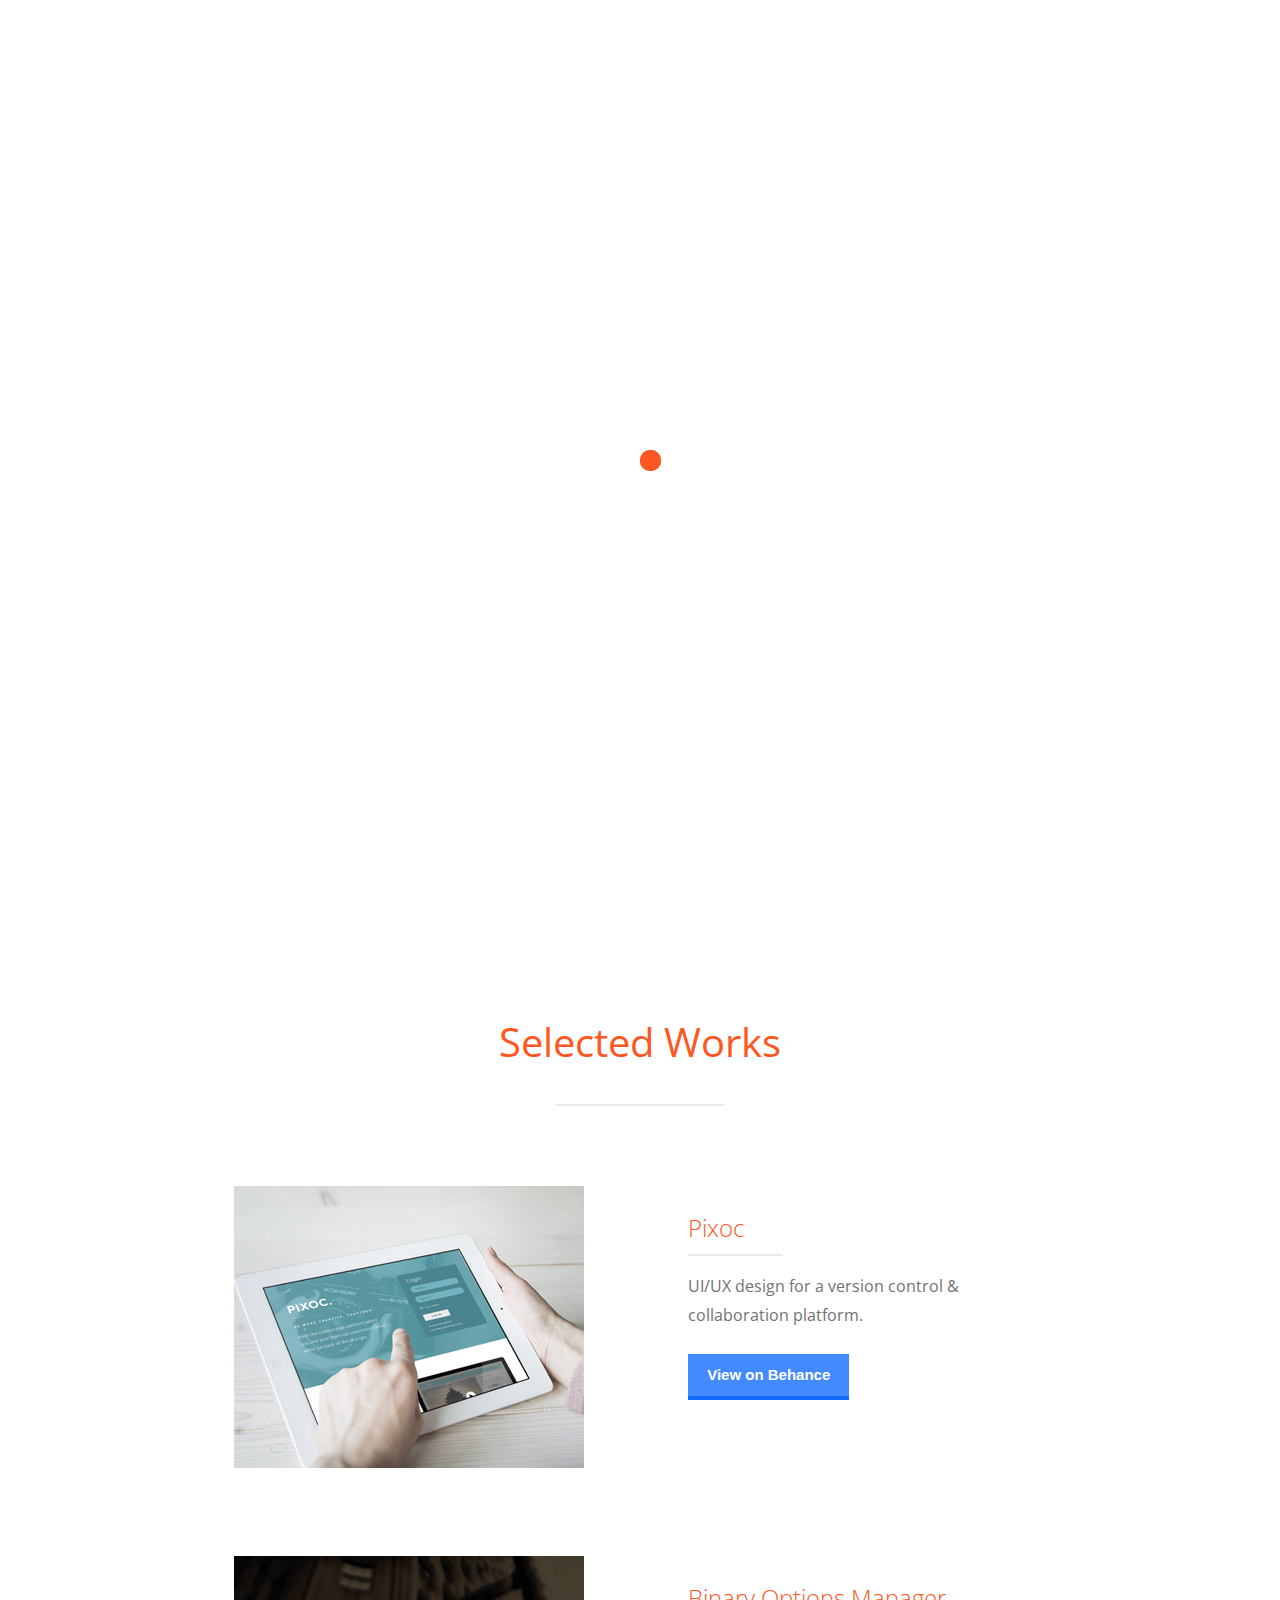
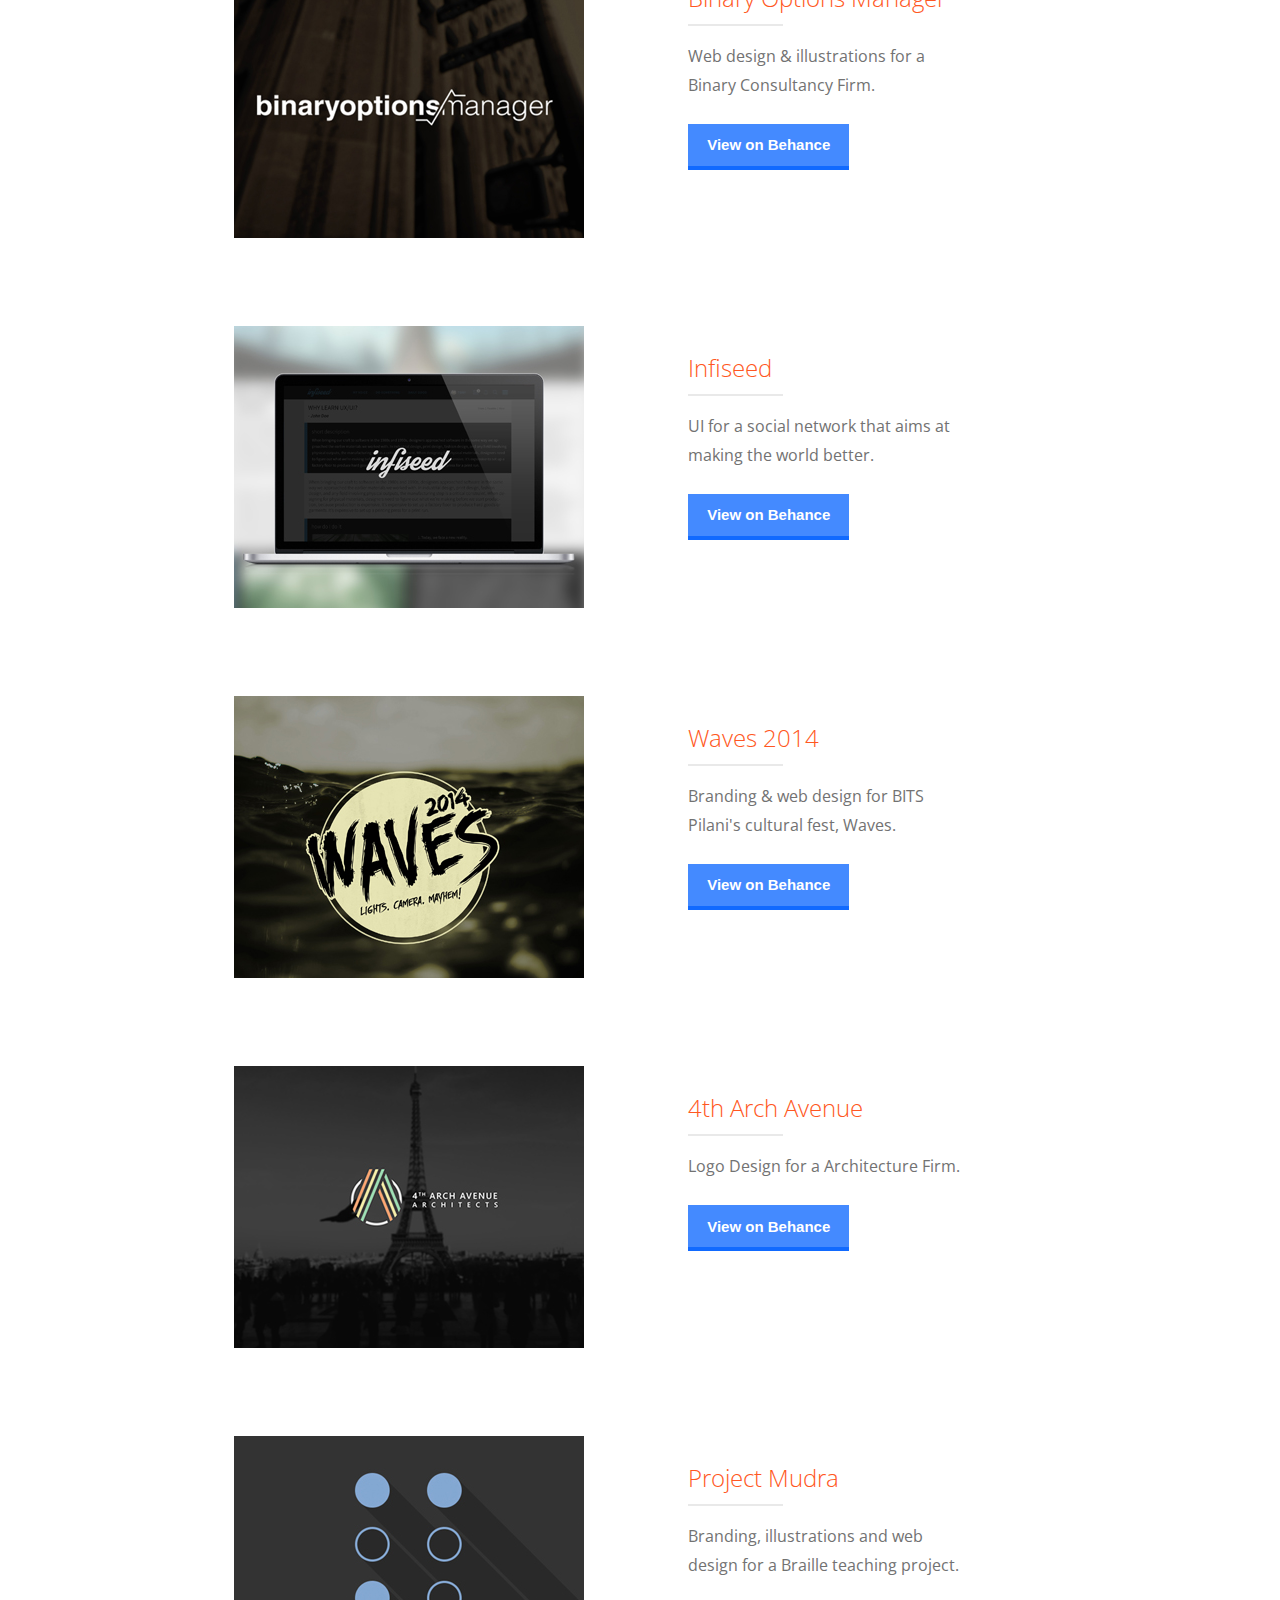
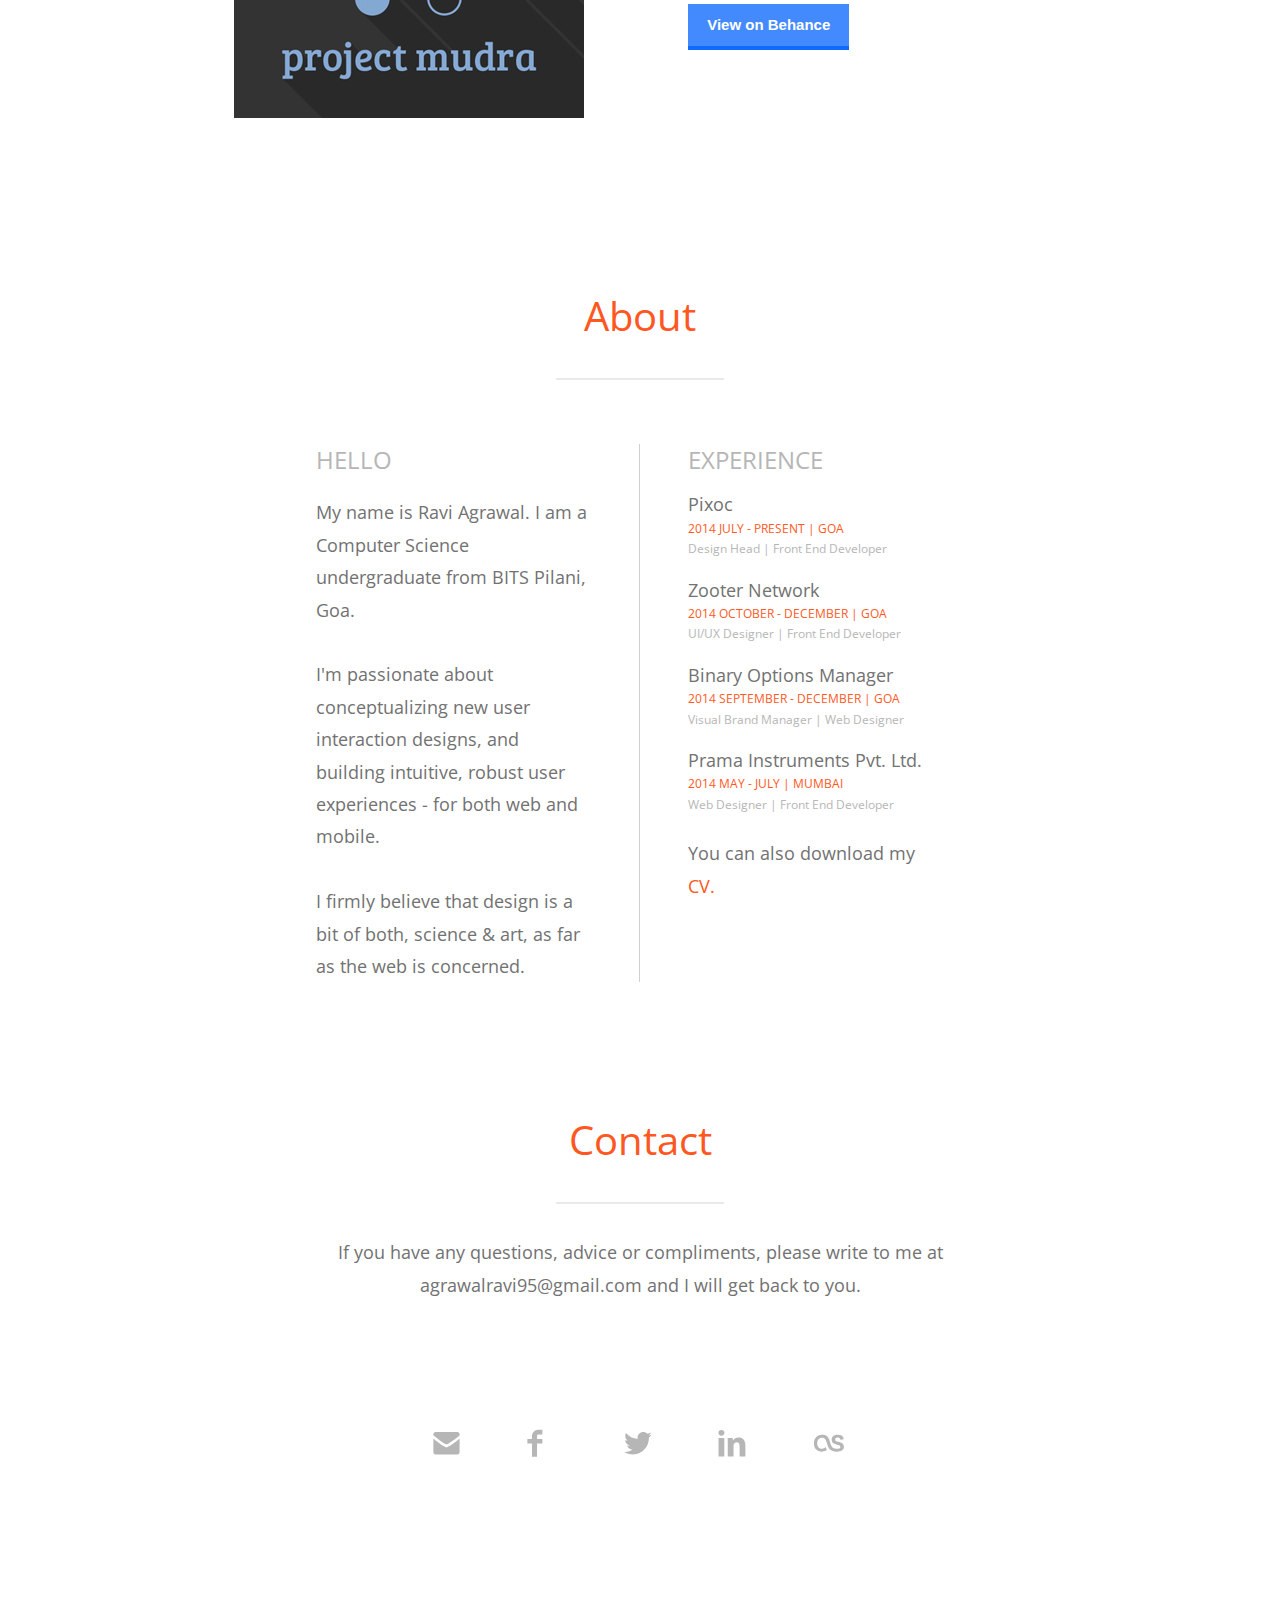
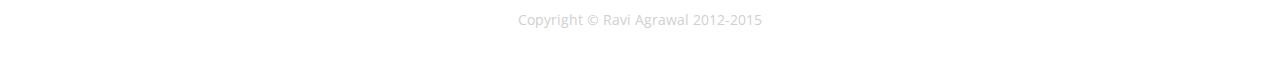
<file: index.html>
<!DOCTYPE html>
<!--[if lt IE 7]> <html class="no-js lt-ie9 lt-ie8 lt-ie7" lang="en"> <![endif]--><!--[if IE 7]>    <html class="no-js lt-ie9 lt-ie8" lang="en"> <![endif]--><!--[if IE 8]>    <html class="no-js lt-ie9" lang="en"> <![endif]--><!--[if gt IE 8]><!--> <html class="no-js" lang="en"> <!--<![endif]--><html lang="en" class="no-js"><head><meta charset="utf-8" /><title>Ravi Agrawal - UI/UX Design Portfolio</title><meta name="description" content="Ravi is a UI/UX designer &amp; Front End Developer based in Delhi, India. He specializes in User Research, Information Architecture and Interaction Design for mobile and the web." /><meta name="keywords" content="Design, Development, Front End, UI, UX, User Interface, User Experience, Web, Mobile, Designer, Developer" /><meta name="author" content="Ravi Agrawal" /><meta name="Copyright" content="Ravi Agrawal" /><meta name="viewport" content="width=device-width,initial-scale=1,maximum-scale=1" /><meta name="HandheldFriendly" content="True" /><meta name="MobileOptimized" content="320" /><meta http-equiv="cleartype" content="on" /><meta name="apple-mobile-web-app-capable" content="yes" /><meta name="apple-mobile-web-app-status-bar-style" content="white" /><meta name="apple-mobile-web-app-title" content="Ravi Agrawal" /><meta property="og:image" content="http://agrawalravi.com/img/ravi-agrawal.jpg" /><meta property="og:url" content="http://agrawalravi.com" /><meta property="og:site_name" content="Design and development portfolio of Ravi Agrawal" /><meta property="og:type" content="website" /><script>document.cookie='resolution='+Math.max(screen.width,screen.height)+("devicePixelRatio" in window ? ","+devicePixelRatio : ",1")+'; path=/';</script><!--/CSS
--><link rel="stylesheet" href="css/style.min.css" /><!--/Favicons
--><link rel="apple-touch-icon" sizes="57x57" href="/apple-touch-icon-57x57.png" /><link rel="apple-touch-icon" sizes="60x60" href="/apple-touch-icon-60x60.png" /><link rel="apple-touch-icon" sizes="72x72" href="/apple-touch-icon-72x72.png" /><link rel="apple-touch-icon" sizes="76x76" href="/apple-touch-icon-76x76.png" /><link rel="apple-touch-icon" sizes="114x114" href="/apple-touch-icon-114x114.png" /><link rel="apple-touch-icon" sizes="120x120" href="/apple-touch-icon-120x120.png" /><link rel="apple-touch-icon" sizes="144x144" href="/apple-touch-icon-144x144.png" /><link rel="apple-touch-icon" sizes="152x152" href="/apple-touch-icon-152x152.png" /><link rel="apple-touch-icon" sizes="180x180" href="/apple-touch-icon-180x180.png" /><link rel="icon" type="image/png" href="/favicon-32x32.png" sizes="32x32" /><link rel="icon" type="image/png" href="/favicon-194x194.png" sizes="194x194" /><link rel="icon" type="image/png" href="/favicon-96x96.png" sizes="96x96" /><link rel="icon" type="image/png" href="/android-chrome-192x192.png" sizes="192x192" /><link rel="icon" type="image/png" href="/favicon-16x16.png" sizes="16x16" /><link rel="manifest" href="/android-chrome-manifest.json" /><meta name="msapplication-TileColor" content="#da532c" /><meta name="msapplication-TileImage" content="/mstile-144x144.png" /><meta name="theme-color" content="#ffffff" /></head><body><div class="loader"><div class="preload-juggle"><div class="ball"></div><div class="ball"></div><div class="ball"></div></div></div><!-- Header Starts --><header><h3 class="brand">Ravi Agrawal</h3><a class="nav-toggle"><span></span></a><ul class="nav pr nav-hidden"><li><a href="#home" class="on nav-link">Home</a></li><li><a href="#work" class="nav-link">Work</a></li><li><a href="#about" class="nav-link">About</a></li><li><a href="#contact" class="nav-link">Contact</a></li></ul></header><!-- Header Ends --><!-- Home Starts --><div class="wrapper"><section class="hero-img home" id="home"><div class="large-header" id="large-header"><canvas id="demo-canvas"></canvas></div><h1 class="home__intro-text">Ravi Agrawal<br /><span>User Experience Designer</span></h1><div class="home__down-symbol"><div class="home__down-symbol__bar home__down-symbol__bar--top"></div><div class="home__down-symbol__bar home__down-symbol__bar--left"></div><div class="home__down-symbol__bar home__down-symbol__bar--right"></div><div class="home__down-symbol__bar home__down-symbol__bar--bottom"></div><img src="img/right.svg" alt="Scroll Down" class="scroll-down" /></div><span class="home__down__replace-text">Swipe Up</span><div class="black-overlay"></div></section><!-- Home Ends --><!-- Work Starts --><section class="work" id="work"><h1 class="section-title">Selected Works</h1><hr class="section-divider--title section-divider" /><div class="work-project"><div class="work-project__img"><img src="img/work-1.jpg" alt="Pixoc" /></div><div class="work-project__text"><h2 class="work-project__title">Pixoc</h2><hr class="work-project__divider section-divider" /><div class="work-project__description">UI/UX design for a version control & collaboration platform.</div><button onclick="window.open('http://on.be.net/1KEgFPT')" class="work-project__behance">View on Behance</button></div></div><hr class="section-divider work-project__divider--mobile work-project__divider" /><div class="work-project"><div class="work-project__img"><img src="img/work-2.jpg" alt="Binary Options Manager" /></div><div class="work-project__text"><h2 class="work-project__title">Binary Options Manager</h2><hr class="work-project__divider section-divider" /><div class="work-project__description">Web design & illustrations for a Binary Consultancy Firm.</div><button onclick="window.open('http://on.be.net/18IFRan')" class="work-project__behance">View on Behance</button></div></div><hr class="section-divider work-project__divider--mobile work-project__divider" /><div class="work-project"><div class="work-project__img"><img src="img/work-3.jpg" alt="Infiseed" /></div><div class="work-project__text"><h2 class="work-project__title">Infiseed</h2><hr class="work-project__divider section-divider" /><div class="work-project__description">UI for a social network that aims at making the world better.</div><button onclick="window.open('http://on.be.net/1vkqg4Z')" class="work-project__behance">View on Behance</button></div></div><hr class="section-divider work-project__divider--mobile work-project__divider" /><div class="work-project"><div class="work-project__img"><img src="img/work-4.jpg" alt="Waves 2014" /></div><div class="work-project__text"><h2 class="work-project__title">Waves 2014</h2><hr class="work-project__divider section-divider" /><div class="work-project__description">Branding & web design for BITS Pilani's cultural fest, Waves.</div><button onclick="window.open('http://on.be.net/Q6ZZZL')" class="work-project__behance">View on Behance</button></div></div><hr class="section-divider work-project__divider--mobile work-project__divider" /><div class="work-project"><div class="work-project__img"><img src="img/work-5.jpg" alt="4th Arch Avenue Architects" /></div><div class="work-project__text"><h2 class="work-project__title">4th Arch Avenue</h2><hr class="work-project__divider section-divider" /><div class="work-project__description">Logo Design for a Architecture Firm.</div><button onclick="window.open('http://on.be.net/1mlRH92')" class="work-project__behance">View on Behance</button></div></div><hr class="section-divider work-project__divider--mobile work-project__divider" /><div class="work-project"><div class="work-project__img"><img src="img/work-6.jpg" alt="Project Mudra" /></div><div class="work-project__text"><h2 class="work-project__title">Project Mudra</h2><hr class="work-project__divider section-divider" /><div class="work-project__description">Branding, illustrations and web design for a Braille teaching project.</div><button onclick="window.open('http://on.be.net/1mmthMF')" class="work-project__behance">View on Behance</button></div></div></section><!-- Work Ends --><!-- About Starts --><section class="about" id="about"><h1 class="section-title">About</h1><hr class="section-divider--title section-divider" /><div class="about-container"><div class="about-description section-description"><h2 class="about-experience__header">Hello</h2>My name is Ravi Agrawal. I am a Computer Science undergraduate from BITS Pilani, Goa.<br /><br />I'm passionate about conceptualizing new user interaction designs, and building intuitive, robust user experiences - for both web and mobile.<br /><br />I firmly believe that design is a bit of both, science & art, as far as the web is concerned.</div><div class="about-experience section-description"><h2 class="about-experience__header">Experience</h2><div class="about-experience-block"><div class="about-experience-block__company">Pixoc</div><div class="about-experience-block__date">2014 July - Present | Goa</div><div class="about-experience-block__role">Design Head | Front End Developer</div></div><div class="about-experience-block"><div class="about-experience-block__company">Zooter Network</div><div class="about-experience-block__date">2014 October - December | Goa</div><div class="about-experience-block__role">UI/UX Designer | Front End Developer</div></div><div class="about-experience-block"><div class="about-experience-block__company">Binary Options Manager</div><div class="about-experience-block__date">2014 September - December | Goa</div><div class="about-experience-block__role">Visual Brand Manager | Web Designer</div></div><div class="about-experience-block"><div class="about-experience-block__company">Prama Instruments Pvt. Ltd.</div><div class="about-experience-block__date">2014 May -  July | Mumbai</div><div class="about-experience-block__role">Web Designer | Front End Developer</div></div><div class="about-experience-block">You can also download my<br /><a href="../CV_RaviAgrawal.pdf">CV.</a></div></div></div></section><!-- About Ends --><!-- Contact Starts --><section class="contact" id="contact"><h1 class="section-title">Contact</h1><hr class="section-divider--title section-divider" /><div class="section-description">If you have any questions, advice or compliments, please write to me at agrawalravi95@gmail.com and I will get back to you.</div><div class="contact-link-container tc"><a href="mailto:agrawalravi95@gmail.com" target="_blank" class="contact-link contact-link--mail"></a><a href="https://fb.com/agrawalravi95" target="_blank" class="contact-link contact-link--facebook"></a><a href="https://twitter.com/agrawalravi95" target="_blank" class="contact-link contact-link--twitter"></a><a href="https://linkedin.com/in/agrawalravi95" target="_blank" class="contact-link contact-link--linkedin"></a><a href="https://www.last.fm/user/agrawalravi95" target="_blank" class="contact-link contact-link--lastfm"></a></div></section><footer>Copyright &copy Ravi Agrawal 2012-2015</footer><script src="js/velocity.min.js"></script><script src="js/main.min.js"></script></div></body></html>
</file>
<file: css/style.min.css>
@import url(http://fonts.googleapis.com/css?family=Open+Sans:400italic,400,300);*,:after,:before{box-sizing:border-box;-webkit-transition:all .2s ease-in-out;transition:all .2s ease-in-out}html{-webkit-touch-callout:none;-webkit-tap-highlight-color:transparent;-webkit-overflow-scrolling:touch;-webkit-font-smoothing:antialiased;height:100%}body{color:#212121;font-family:'Open Sans',sans-serif;font-weight:400;line-height:1.5;overflow-x:hidden;min-width:320px;margin:0;min-height:100%;z-index:0}h1,h2,h3,h4{font-family:'Open Sans',sans-serif;margin-top:0;font-weight:300}b,strong{font-weight:400}a{color:#FF5722;text-decoration:none;cursor:pointer}a:focus,a:hover{color:#448AFF;text-decoration:none}button{font-size:.875em;font-size:15px;font-weight:700;padding:.8rem 1.2rem;cursor:pointer;text-align:center;outline:0;border:0;float:left;-webkit-transition:all .1s ease-in-out;transition:all .1s ease-in-out}.scrollable{overflow-x:hidden;-webkit-overflow-scrolling:touch}.non-scrollable{overflow:hidden;height:100%}.tl{text-align:left}.tc{text-align:center}.tr{text-align:right}.pl{float:left}.pr{float:right}.hidden{opacity:0}.loader{width:100%;height:100%;background:#fff;position:absolute;top:0;left:0;z-index:9999}.preload-juggle{width:300px;height:300px;position:absolute;top:50%;margin-top:-150px;left:50%;margin-left:-150px;z-index:9999}.preload-juggle div{position:absolute;width:21px;height:21px;border-radius:10.5px;background:#FF5722;margin-top:150px;margin-left:150px;-webkit-animation:juggle 2.1s linear infinite;animation:juggle 2.1s linear infinite}.preload-juggle div:nth-child(1){-webkit-animation-delay:-.7s;animation-delay:-.7s}.preload-juggle div:nth-child(2){-webkit-animation-delay:-1.4s;animation-delay:-1.4s}@-webkit-keyframes juggle{0%{-webkit-transform:translateX(0px) translateY(0px);transform:translateX(0px) translateY(0px)}12.5%{-webkit-transform:translateX(27.5px) translateY(-57px) scale(1.1);transform:translateX(27.5px) translateY(-57px) scale(1.1);background:#E64A19}25%{-webkit-transform:translateX(55px) translateY(0px);transform:translateX(55px) translateY(0px);-webkit-animation-timing-function:ease-out;animation-timing-function:ease-out}37.5%{-webkit-transform:translateX(27.5px) translateY(57px);transform:translateX(27.5px) translateY(57px)}50%{-webkit-transform:translateX(0px) translateY(0px);transform:translateX(0px) translateY(0px)}62.5%{-webkit-transform:translateX(-27.5px) translateY(-57px) scale(1.1);transform:translateX(-27.5px) translateY(-57px) scale(1.1);-webkit-animation-timing-function:ease-in;animation-timing-function:ease-in}75%{-webkit-transform:translateX(-55px) translateY(0px);transform:translateX(-55px) translateY(0px);-webkit-animation-timing-function:ease-out;animation-timing-function:ease-out}87.5%{-webkit-transform:translateX(-27.5px) translateY(57px);transform:translateX(-27.5px) translateY(57px)}100%{-webkit-transform:translateX(0px) translateY(0px);transform:translateX(0px) translateY(0px)}}@keyframes juggle{0%{-webkit-transform:translateX(0px) translateY(0px);transform:translateX(0px) translateY(0px)}12.5%{-webkit-transform:translateX(27.5px) translateY(-57px) scale(1.1);transform:translateX(27.5px) translateY(-57px) scale(1.1);background:#E64A19}25%{-webkit-transform:translateX(55px) translateY(0px);transform:translateX(55px) translateY(0px);-webkit-animation-timing-function:ease-out;animation-timing-function:ease-out}37.5%{-webkit-transform:translateX(27.5px) translateY(57px);transform:translateX(27.5px) translateY(57px)}50%{-webkit-transform:translateX(0px) translateY(0px);transform:translateX(0px) translateY(0px)}62.5%{-webkit-transform:translateX(-27.5px) translateY(-57px) scale(1.1);transform:translateX(-27.5px) translateY(-57px) scale(1.1);-webkit-animation-timing-function:ease-in;animation-timing-function:ease-in}75%{-webkit-transform:translateX(-55px) translateY(0px);transform:translateX(-55px) translateY(0px);-webkit-animation-timing-function:ease-out;animation-timing-function:ease-out}87.5%{-webkit-transform:translateX(-27.5px) translateY(57px);transform:translateX(-27.5px) translateY(57px)}100%{-webkit-transform:translateX(0px) translateY(0px);transform:translateX(0px) translateY(0px)}}header{position:fixed;width:100%;padding:15px;background:0 0;z-index:9997;-webkit-transition:all .3s ease-in-out;transition:all .3s ease-in-out}.brand{font-size:0;color:#fff;letter-spacing:2px;text-transform:uppercase;display:inline-block;padding:1rem;margin-bottom:0;font-weight:300;cursor:pointer}@media only screen and (max-width:60em){.brand--scrolled{font-size:1.5625em;font-size:25px;z-index:9998;letter-spacing:1px;float:left;color:#fff;background:rgba(0,0,0,.2);padding:.5rem 1.5rem}}.nav-toggle{display:none;position:absolute;right:1rem;top:1rem;z-index:10000;cursor:pointer;padding:1.5rem;border-radius:50%;background:rgba(182,182,182,.5)}.nav-toggle:active{background:rgba(68,138,255,.9)}@media only screen and (max-width:60em){.nav-toggle{display:block}}.nav-toggle span{left:25%;top:45%}.nav-toggle span,.nav-toggle span:after,.nav-toggle span:before{cursor:pointer;border-radius:2px;height:3px;width:25px;background:#fff;position:absolute;display:block;content:''}.nav-toggle span:before{top:-8px}.nav-toggle span:after{bottom:-8px}.nav-toggle span,.nav-toggle span:after,.nav-toggle span:before{-webkit-transition:all 500ms ease-in-out;transition:all 500ms ease-in-out}.nav-toggle.active span{background-color:transparent}.nav-toggle.active span:after,.nav-toggle.active span:before{top:0}.nav-toggle.active span:before{-webkit-transform:rotate(45deg);-ms-transform:rotate(45deg);transform:rotate(45deg)}.nav-toggle.active span:after{-webkit-transform:rotate(-45deg);-ms-transform:rotate(-45deg);transform:rotate(-45deg)}.nav{margin:0;padding:.5rem}@media only screen and (max-width:60em){.nav{position:absolute;top:0;left:0;margin:0;height:100vh;width:100%;background:rgba(0,0,0,.9);z-index:9999;padding:4rem 1.5rem;pointer-events:auto;-webkit-transform:none;-ms-transform:none;transform:none}.nav.nav-hidden{opacity:0;pointer-events:none;-webkit-transform:scale(0.8) translateY(-5%);-ms-transform:scale(0.8) translateY(-5%);transform:scale(0.8) translateY(-5%);-webkit-transform-origin:100% 0;-ms-transform-origin:100% 0;transform-origin:100% 0;-webkit-transition:.8s cubic-bezier(0.3,0,0,1.3);transition:.8s cubic-bezier(0.3,0,0,1.3)}.nav.nav-hidden .nav-link{opacity:0;color:#FF5722}}.nav li{display:inline-block;vertical-align:middle}@media only screen and (max-width:60em){.nav li{display:block;margin:1rem auto;text-align:center}}@media only screen and (max-width:60em) and (orientation:landscape){.nav li{display:inline-block;width:50%;margin-bottom:1rem}}.nav li a.nav-link{display:block;margin:0 1rem;padding:.5rem .25rem;letter-spacing:.1em;text-transform:uppercase;color:#fff}@media only screen and (max-width:30em){.nav li a.nav-link{padding:1.5rem}}@media only screen and (max-width:30em) and (orientation:landscape){.nav li a.nav-link{padding:1.5rem}}@media only screen and (max-width:60em){.nav li a.nav-link{margin:0 .5rem;padding:1.5rem}}@media only screen and (max-width:60em) and (orientation:landscape){.nav li a.nav-link{padding:1.5rem}}.nav li a.nav-link:active,.nav li a.nav-link:hover{color:#448AFF}@media only screen and (max-width:60em){.nav li a.nav-link:active,.nav li a.nav-link:hover{background:#ff7e55;color:#fff}}.nav li a.nav-link.on{border-bottom:2px solid #448AFF}@media only screen and (max-width:60em){.nav li a.nav-link.on{border:none;background:rgba(255,255,255,.5)}}.nav li:last-child a{border-right:none}.header--white{background:#fff;box-shadow:0 4px 30px rgba(182,182,182,.5)}.header--white .nav{margin-top:0}.header--white .brand{color:#FF5722;font-size:1.125em;font-size:18px;font-weight:400}.header--white .nav-link{color:#FF5722!important}.header--white .nav-link:active,.header--white .nav-link:hover{color:#448AFF!important}.header--white .nav-link.active{border-bottom:2px solid #448AFF!important}.wrapper:after::after,.wrapper:before::after{clear:both;content:"";display:table}.about,.contact,.work{max-width:1600px;width:100%;margin:0 auto}.hero-img{background-image:url(../img/hero.jpg);background-size:cover;background-position:center center;background-repeat:no-repeat;padding:0;position:relative;height:100%}.hero-img::after{clear:both;content:"";display:table}@media only screen and (max-width:60em){.hero-img{padding:10em 0}}@media only screen and (max-width:60em) and (orientation:landscape){.hero-img{padding:5em}}.black-overlay{background:5% 5% rgba(0,0,0,.5);position:absolute;top:0;left:0;right:0;bottom:0;z-index:100}@-webkit-keyframes fadeInOut{from{opacity:1}to{opacity:.2}}@keyframes fadeInOut{from{opacity:1}to{opacity:.2}}.home__intro-text{position:absolute;top:40%;left:0;right:0;font-size:3em;font-size:48px;text-align:center;line-height:2.5rem;color:#fff;z-index:9000}.home__intro-text span{color:#fff;font-size:.9375em;font-size:15px;text-transform:uppercase;letter-spacing:2px}@media only screen and (max-width:60em){.home__intro-text{margin:0;padding:2rem 1.5rem;font-size:2em;font-size:32px}}@media only screen and (max-width:60em) and (orientation:landscape){.home__intro-text{top:20%}}.home__down-symbol{position:absolute;display:inline;bottom:5rem;left:50%;height:30px!important;cursor:pointer;z-index:9000;-webkit-transform:rotate(45deg);-ms-transform:rotate(45deg);transform:rotate(45deg)}.home__down-symbol img{position:relative;top:-100px;left:-10px;width:30px;-webkit-transform:rotate(45deg);-ms-transform:rotate(45deg);transform:rotate(45deg);-webkit-animation:fadeInOut 1.5s ease-in-out alternate infinite;animation:fadeInOut 1.5s ease-in-out alternate infinite}@media only screen and (max-width:60em){.home__down-symbol img{display:none}}.home__down-symbol:active .home__down-symbol__bar--left,.home__down-symbol:hover .home__down-symbol__bar--left{left:-25px}.home__down-symbol:active .home__down-symbol__bar--top,.home__down-symbol:hover .home__down-symbol__bar--top{top:-10px}.home__down-symbol:active .home__down-symbol__bar--right,.home__down-symbol:hover .home__down-symbol__bar--right{left:25px}.home__down-symbol:active .home__down-symbol__bar--bottom,.home__down-symbol:hover .home__down-symbol__bar--bottom{top:-50px}@media only screen and (max-width:60em){.home__down-symbol{bottom:2rem}.home__down-symbol:active .home__down-symbol__bar--left{left:-25px}.home__down-symbol:active .home__down-symbol__bar--top{top:-10px}.home__down-symbol:active .home__down-symbol__bar--right{left:25px}.home__down-symbol:active .home__down-symbol__bar--bottom{top:-50px}}@-webkit-keyframes down-arrow-float{0%{top:-100px;left:-10px}100%{top:-95px;left:-5px}}@keyframes down-arrow-float{0%{top:-100px;left:-10px}100%{top:-95px;left:-5px}}.home__down-symbol__bar{position:relative;width:1px;height:30px;border:1px solid #fff}@media only screen and (max-width:60em){.home__down-symbol__bar{display:none}}.home__down-symbol__bar--left{left:-15px;top:-15px}.home__down-symbol__bar--top{top:0;-webkit-transition-delay:.1s;transition-delay:.1s;-webkit-transform:rotate(90deg);-ms-transform:rotate(90deg);transform:rotate(90deg)}.home__down-symbol__bar--right{top:-45px;left:15px;-webkit-transition-delay:.2s;transition-delay:.2s}.home__down-symbol__bar--bottom{top:-60px;-webkit-transition-delay:.3s;transition-delay:.3s;-webkit-transform:rotate(90deg);-ms-transform:rotate(90deg);transform:rotate(90deg)}.home__down__replace-text{display:none}@media only screen and (max-width:60em){.home__down__replace-text{color:#fff;display:inline-block;text-align:center;font-size:1.125em;font-size:18px;position:absolute;bottom:3rem;left:0;right:0;width:100%;-webkit-animation:fadeInOut 1.5s ease-in-out alternate infinite;animation:fadeInOut 1.5s ease-in-out alternate infinite}}section{padding:7rem 5rem 0}@media only screen and (max-width:60em){section{padding:2rem 2rem .5rem}}section::after{clear:both;content:"";display:table}.section-title{text-align:center;color:#FF5722;font-size:2.5em;font-weight:400}@media only screen and (max-width:30em){.section-title{font-size:2em}}.section-divider{display:block;height:2px;border:0;border-top:2px solid #e9e9e9;padding:0;margin:5rem auto 0;width:75%}@media only screen and (max-width:30em){.section-divider{width:100%;margin:4rem auto 0}}.section-divider--title{border-top-color:#e9e9e9;width:15%;margin:2rem auto}@media only screen and (max-width:30em){.section-divider--title{margin:1rem auto;width:75%}}.section-description{text-align:center;color:#727272;font-size:1.125em;font-size:18px;margin:0 auto 1rem;max-width:700px;line-height:1.8em}@media only screen and (max-width:40em){.section-description{text-align:left}}.work-project{width:100%;margin-bottom:1.5rem;padding:1rem}.work-project:nth-of-type(1){margin-top:3rem}@media only screen and (max-width:60em){.work-project:nth-of-type(1){margin-top:0}}@media only screen and (max-width:60em){.work-project{margin-bottom:0;padding:2rem;display:inline-block}}@media only screen and (max-width:60em) and (orientation:landscape){.work-project{padding:0}}@media only screen and (max-width:30em){.work-project{padding:0}}@media only screen and (max-width:40em){.work-project{width:100%}}.work-project::after{clear:both;content:"";display:table}.work-project__img{width:50%;float:left;height:100%}@media only screen and (max-width:60em){.work-project__img{width:100%}}@media only screen and (max-width:60em) and (orientation:landscape){.work-project__img{width:50%;float:left;height:100%}}.work-project__img img{position:relative;float:right;right:3.5rem;width:350px;padding:1rem 0;max-width:100%;-webkit-transition:all .3s ease-in;transition:all .3s ease-in}@media only screen and (max-width:60em){.work-project__img img{display:block;margin:0 auto;float:none;right:0;width:100%}}@media only screen and (max-width:60em) and (orientation:landscape){.work-project__img img{float:left}}@media only screen and (max-width:30em){.work-project__img img{position:static}}.work-project__text{width:35%;max-width:450px;float:left;margin-left:3rem;padding:2.5rem 0;position:relative}@media only screen and (max-width:60em){.work-project__text{width:100%;text-align:left;margin-left:0;padding-top:0}}@media only screen and (max-width:60em) and (orientation:landscape){.work-project__text{width:35%;max-width:450px;float:left;margin-left:3rem;padding:2.5rem 0;position:relative}}.work-project__title{font-weight:300;color:#FF5722;margin-bottom:0}@media only screen and (max-width:60em){.work-project__title{font-weight:400;text-overflow:ellipsis;white-space:nowrap;overflow:hidden}}.work-project__divider{border-top-color:#e9e9e9;width:25%;margin:.5rem 0}@media only screen and (max-width:60em){.work-project__divider{display:none}}.work-project__divider--mobile{display:none}@media only screen and (max-width:30em){.work-project__divider--mobile{display:block;width:50%;margin-top:-1rem}}.work-project__description{color:#727272;font-size:1em;font-size:16px;line-height:1.8em;padding:.5rem 6rem 1.5rem 0}.work-project__description:before::after{clear:both;content:"";display:table}@media only screen and (max-width:60em){.work-project__description{padding:0;font-size:.875em;font-size:14px}}.work-project__behance{float:left;background:#448AFF;color:#fff;box-shadow:0 4px 0 #116aff}.work-project__behance:hover{margin-top:2px;box-shadow:0 2px 0 #116aff}.work-project__behance:active{background:#116aff;box-shadow:none;margin-top:4px}@media only screen and (max-width:60em){.work-project__behance{background:0 0;color:#448AFF;box-shadow:none;padding:0;margin-top:.5rem}.work-project__behance:hover{margin-top:.5rem;box-shadow:none}.work-project__behance:active{background:0 0;box-shadow:none;margin-top:0;color:#448AFF}}@media only screen and (max-width:60em){.about{padding:2rem 1.5rem}}.about-container{margin:0 auto;width:75%}@media only screen and (max-width:60em){.about-container{width:100%;margin:0}}.about-experience{display:inline-block;width:50%;margin-top:2rem;text-align:left;padding-left:3rem}@media only screen and (max-width:40em){.about-experience{margin:2rem 0 0;width:100%;display:block;padding-left:.5rem;border-left:none}}.about-experience__header{text-transform:uppercase;font-size:1.5em;font-size:24px;font-weight:400;color:#B6B6B6}.about-experience-block{margin:1rem 0}.about-experience-block__date{color:#FF5722;font-size:.75em;font-size:12px;text-transform:uppercase;margin:0}.about-experience-block__company{margin:-.5rem 0}.about-experience-block__role{font-size:.75em;font-size:12px;margin-top:-.75rem;color:#B6B6B6}.about-description{float:left;text-align:left;width:50%;padding:0 3rem 0 6rem;margin-top:2rem;border-right:1px solid #d0d0d0}@media only screen and (max-width:60em){.about-description{padding:0 3rem}}@media only screen and (max-width:40em){.about-description{float:none;width:100%;display:block;border-right:none;padding:.5rem;margin:0}}.about-description__header{text-transform:uppercase;font-size:1.5em;font-size:24px;font-weight:400;color:#B6B6B6}.contact-link-container{padding:7rem 0}@media only screen and (max-width:30em){.contact-link-container{padding:.5rem}}.contact-link-container:after::after{clear:both;content:"";display:table}.contact-link{display:inline-block;background:url(../img/sprite.svg) no-repeat;width:30px;height:30px;padding:.5rem 0;margin-right:4rem;font-size:20px;color:#FF5722;-webkit-transform:scale(1.5);-ms-transform:scale(1.5);transform:scale(1.5);-webkit-transition:all 0s;transition:all 0s}@media only screen and (max-width:30em){.contact-link{display:block;margin-bottom:1.5rem}.contact-link:after{position:absolute;top:4px;left:2.5rem;color:#B6B6B6;font-size:.875em;font-size:14px}}.contact-link:last-child{margin-right:0}@media only screen and (max-width:30em){.contact-link{margin-right:2.5rem}}.contact-link--mail{background-position:-174px 0}.contact-link--mail:focus,.contact-link--mail:hover{background-position:-174px -27px}@media only screen and (max-width:30em){.contact-link--mail:after{content:'Mail'}}.contact-link--facebook{background-position:0 0}.contact-link--facebook:hover{background-position:0 -27px}@media only screen and (max-width:30em){.contact-link--facebook:after{content:'Facebook'}}.contact-link--twitter{background-position:-30px 0}.contact-link--twitter:hover{background-position:-30px -27px}@media only screen and (max-width:30em){.contact-link--twitter:after{content:'Twitter'}}.contact-link--linkedin{background-position:-66px 0}.contact-link--linkedin:hover{background-position:-66px -27px}@media only screen and (max-width:30em){.contact-link--linkedin:after{content:'LinkedIn'}}.contact-link--lastfm{background-position:-100px 0}.contact-link--lastfm:hover{background-position:-100px -27px}@media only screen and (max-width:30em){.contact-link--lastfm:after{content:'LastFM'}}.contact-link--behance{background-position:-138px 0}.contact-link--behance:focus,.contact-link--behance:hover{background-position:-138px -27px}@media only screen and (max-width:30em){.contact-link--behance:after{content:'Behance'}}footer{font-size:14px;color:#d0d0d0;text-align:center;padding:2rem}@media only screen and (max-width:30em){footer{text-align:left}}
</file>
